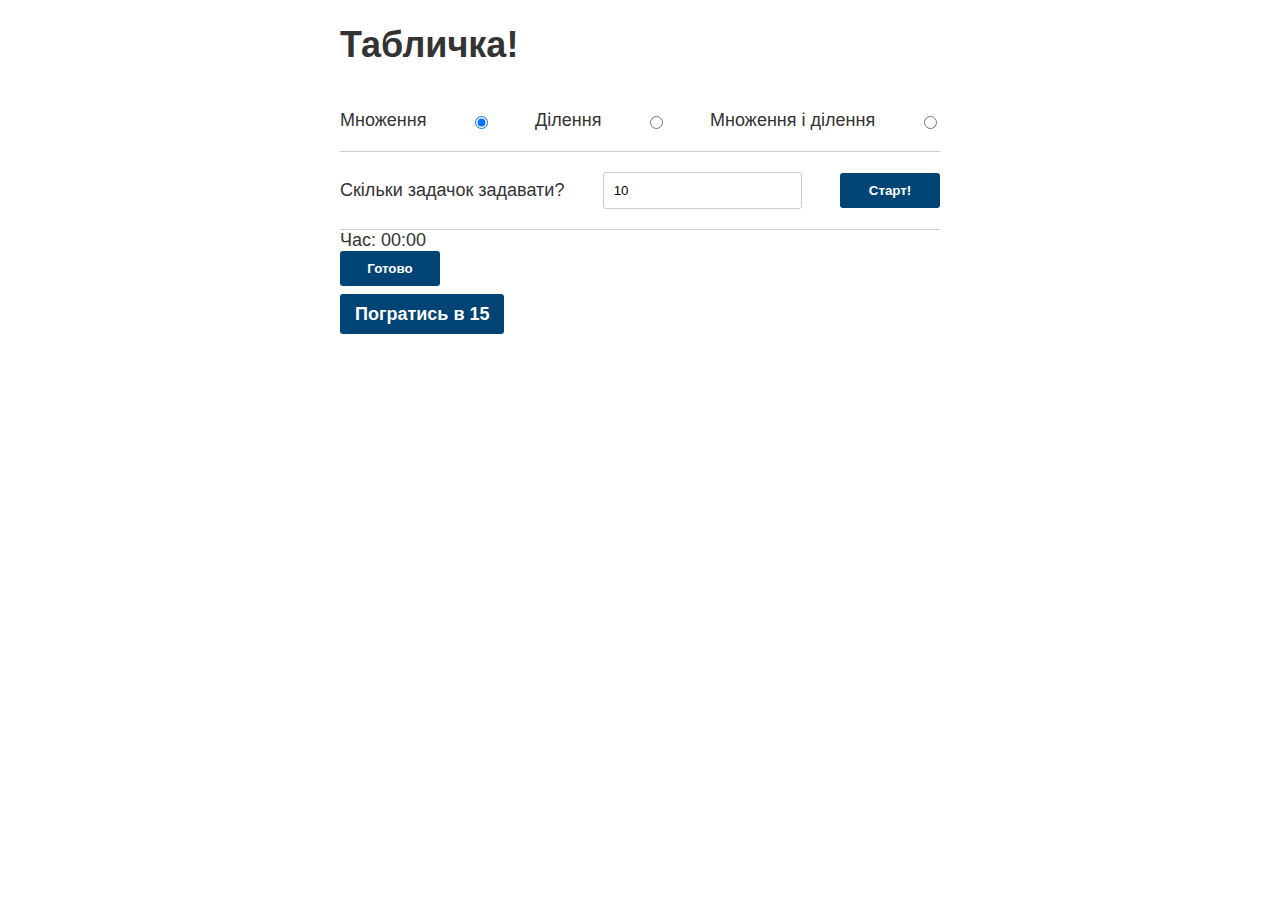
<file: index.html>
<!doctype html>
<html lang="en">
<head>
    <meta charset="UTF-8">
    <meta name="viewport" content="width=device-width, user-scalable=no, initial-scale=1.0, maximum-scale=1.0, minimum-scale=1.0">
    <meta http-equiv="X-UA-Compatible" content="ie=edge">
    <title>Табличка множення!!</title>
    <style>
        body {
            font-size: 18px;
            font-family: 'OpenSans', sans-serif;
            color: #333;
        }
        .container {
            width: 100%;
            max-width: 600px;
            margin: 0 auto;
        }
        .heading {
            display: flex;
            align-items: center;
            justify-content: space-between;
            padding: 20px 0;
            border-bottom: 1px solid #ccc;
        }
        .answer-wrapper {
            padding: 20px 30px;
            border-bottom: 1px solid #ccc;
        }
        .answer-wrapper:nth-child(odd) {
            background-color: #eee;
        }
        .results-show {
            display: none;
        }
        .results-show.shown {
            display: block;
            color: #004475;
        }
        .error {
            border-color: red;
        }
        input {
            padding: 10px;
            border-radius: 3px;
            border: 1px solid #ccc;
        }
        button,
        .button {
            padding: 10px 15px;
            width: auto;
            min-width: 100px;
            border-radius: 3px;
            background-color: #004475;
            color: white;
            font-weight: bold;
            border:none;
            -webkit-appearance: none;
            text-decoration: none;
        }
        .question {
            font-weight: bold;
            font-size: 20px;
            color: darkblue;
        }
    </style>
</head>
<body>
<main class="container">

    <h1>Табличка!</h1>
    <div class="heading">
        <label for="multiply">Множення</label>
        <input type="radio" checked="checked" name="choise" id="multiply">
        <label for="division">Ділення</label>
        <input type="radio" name="choise" id="division">
        <label for="all">Множення і ділення</label>
        <input type="radio" name="choise" id="all">
    </div>
    <div class="heading">
        <label for="number">Скільки задачок задавати?</label>
        <input type="number" id="number" value="10">
        <button id="start">Старт!</button>
    </div>

    <span class="timer">Час: </span><span id="minutes">00</span>:<span id="seconds">00</span>
    <div id="question-wrapper">
        <!--<div class="answer-wrapper">-->
        <!--<span class="question"> -->
        <!--5 * 9 = -->
        <!--<input type="number" class="answer" id="answer3">-->
        <!--</span>-->
        <!--</div>-->
    </div>
    <button id="submit-question">Готово</button>
    <p class="results-show">Всього <span id="trueres"></span> правильних відповідей з <span id="allres"></span> за <span id="min-count"></span> хв і <span id="sec-count"></span> секунд.</p>
    <p>
        <a href="fifteen.html" target="_blank" class="button">Погратись в 15</a>
    </p>

</main>

<!--<script src="js/hw-2-comments.js"></script>-->
<script src="js/table.js"></script>
</body>
</html>
</file>
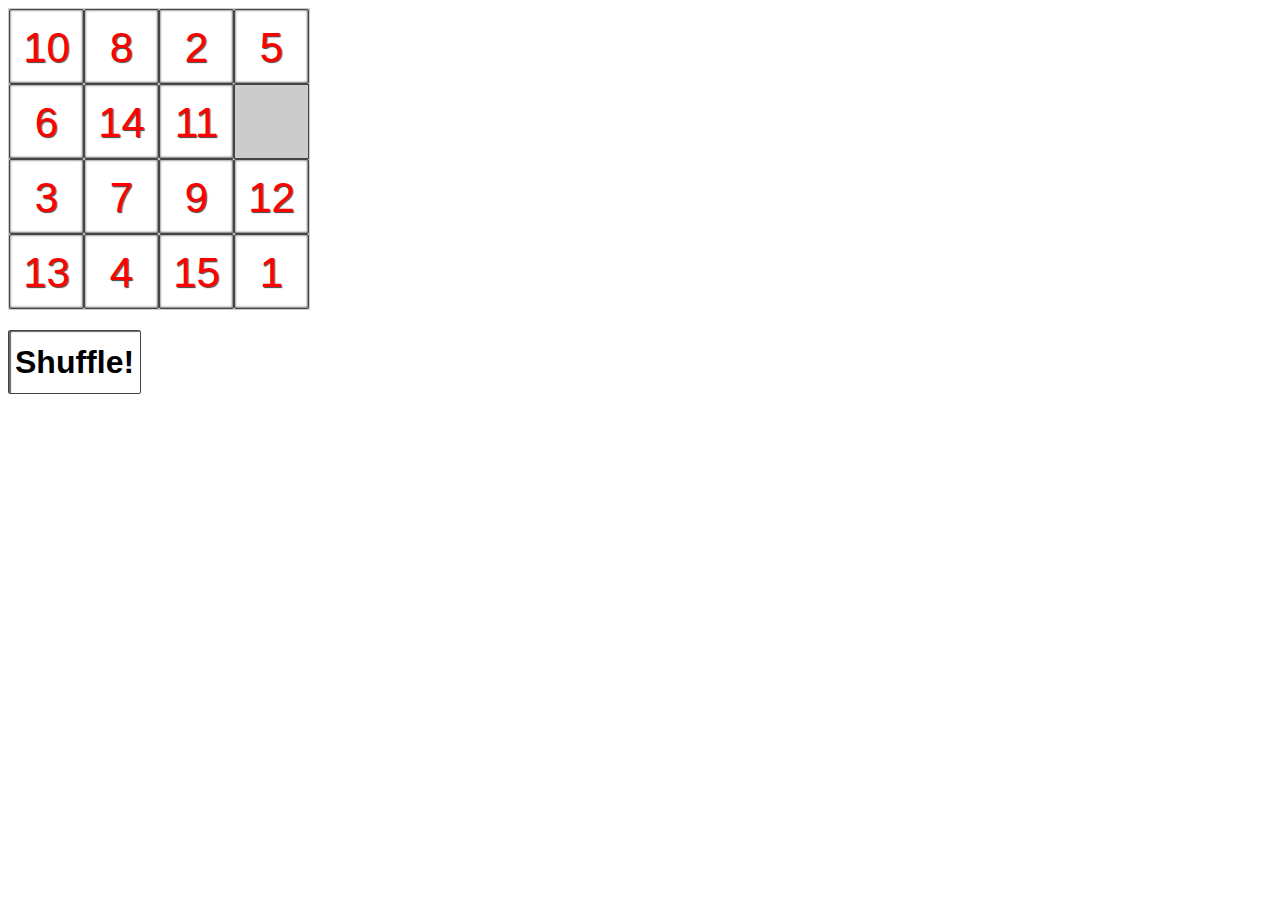
<file: fifteen.html>
<!DOCTYPE html>
<html lang="en">
<head>
    <meta charset="UTF-8">
    <title>Fifteen</title>
    <link type="text/css" rel="stylesheet" href="css/fifteen.css">
</head>
<body>
    <div class="container">
        <ul class="fifteen" id="fifteen">
            <li class="tale" data-id="10"><span>10</span></li>
            <li class="tale" data-id="8"><span>8</span></li>

            <li class="tale" data-id="2"><span>2</span></li>
            <li class="tale" data-id="5"><span>5</span></li>
            <li class="tale" data-id="6"><span>6</span></li>
            <li class="tale" data-id="14"><span>14</span></li>
            <li class="tale" data-id="11"><span>11</span></li>
            <li class="empty" data-id="16" id="empty"><span>&nbsp;</span></li>
            <li class="tale" data-id="3"><span>3</span></li>
            <li class="tale" data-id="7"><span>7</span></li>
            <li class="tale" data-id="9"><span>9</span></li>
            <li class="tale" data-id="12"><span>12</span></li>

            <li class="tale" data-id="13"><span>13</span></li>

            <li class="tale" data-id="4"><span>4</span></li>
            <li class="tale" data-id="15"><span>15</span></li>
            <li class="tale" data-id="1"><span>1</span></li>

        </ul>
        <p class="congrats" id="congrats">You WIN!!!</p>
        <button id="shuffle" class="shuffle">Shuffle!</button>
    </div>
    <script src="https://ajax.googleapis.com/ajax/libs/jquery/3.2.1/jquery.min.js"></script>
    <script src="js/fifteen.js"> </script>
</body>
</html>
</file>
<file: css/fifteen.css>
.fifteen {
  width: 300px;
  height: 300px;
  border: 1px solid #ccc;
  display: flex;
  flex-wrap: wrap;
  padding: 0;
  margin: 0;
  background-color: #ccc;
}
.fifteen li {
  box-sizing: border-box;
  border: 1px solid #444;
  height: 25%;
  width: 25%;
  padding: 0;
  margin: 0;
  list-style: none;
  text-align: center;
  vertical-align: middle;
  color: red;
}
.fifteen span {
  user-select: none;
  line-height: 75px;
  vertical-align: inherit;
  font-family: sans-serif;
  font-size: 42px;
  text-shadow: 1px 1px 1px #444;

}
.tale {
  box-shadow: inset -1px -1px 2px #777, inset 1px 1px 2px #aaa;
  cursor: crosshair;
  background-color: #fff;
  border-radius: 2px;
}
.empty {
  background-color: #ccc;
}
.congrats {
  display: none;
  color: green;
  font-size: 48px;
  font-weight: 700;
}
.congrats.win {
  display: block;
}
.shuffle {
  margin: 20px auto;
  line-height: 60px;
  font-size: 32px;
  font-weight: 700;
  border: 1px solid #444;
  border-radius: 2px;
  background-color: #fff;
  box-shadow: inset 2px 1px 1px #666;
}
.shuffle:active {
  background-color: #eee;
  box-shadow: inset 2px 1px 2px #666;
}
</file>
